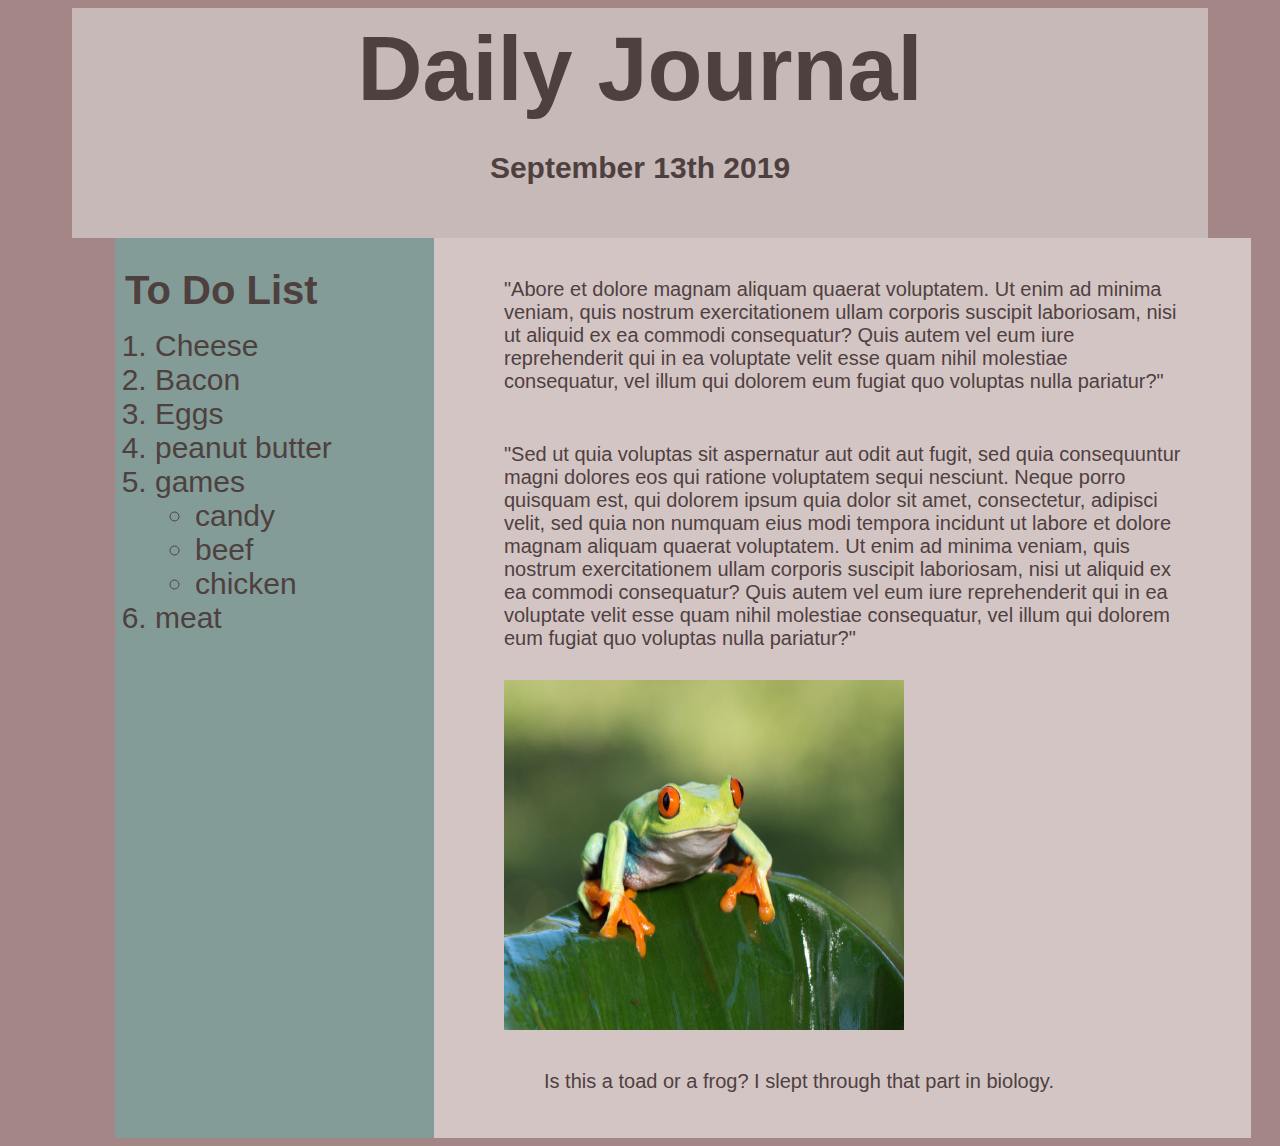
<file: lesson-1-boxmodel_layout/landing-page-lab/index.html>
<!DOCTYPE html>
<html>
    
<head>
  <link rel="stylesheet" href="style.css" type="text/css" />  
  <title>Page Title</title>
  
</head>

<body>
  <header id ="journal-banner">
          <h1>Daily Journal</h1>
          <h4>September 13th 2019</h4>
  </header>
  <main>
      <section>
          <aside id="to-do-list">
              <h4 id="to-do-list-heading">To Do List</h4>
             <ol>
                 <li>Cheese</li>
                 <li>Bacon</li>
                 <li>Eggs</li>
                 <li>peanut butter</li>
                 <li>
                     games
                     <ul>
                         <li>candy</li>
                         <li>beef</li>
                         <li>chicken</li>
                     </ul>
                 </li>
                 <li>meat</li>
             </ol>
          </aside>
          
          <article id="journal-entry">
              <p> 
              "Abore et dolore magnam aliquam quaerat voluptatem. Ut enim ad minima veniam, quis nostrum exercitationem ullam corporis suscipit laboriosam, nisi ut aliquid ex ea commodi consequatur? Quis autem vel eum iure reprehenderit qui in ea voluptate velit esse quam nihil molestiae consequatur, vel illum qui dolorem eum fugiat quo voluptas nulla pariatur?"
              </p>
              <p> 
              "Sed ut quia voluptas sit aspernatur aut odit aut fugit, sed quia consequuntur magni dolores eos qui ratione voluptatem sequi nesciunt. Neque porro quisquam est, qui dolorem ipsum quia dolor sit amet, consectetur, adipisci velit, sed quia non numquam eius modi tempora incidunt ut labore et dolore magnam aliquam quaerat voluptatem. Ut enim ad minima veniam, quis nostrum exercitationem ullam corporis suscipit laboriosam, nisi ut aliquid ex ea commodi consequatur? Quis autem vel eum iure reprehenderit qui in ea voluptate velit esse quam nihil molestiae consequatur, vel illum qui dolorem eum fugiat quo voluptas nulla pariatur?"
              </p>
              <figure>
              <img src="frog.jpg" alt="Picture of a toad?" height="350px" width="400px"> <p>Is this a toad or a frog? I slept through that part in biology.</p></img>
          </figure>
          </article>
          
      </section>
  </main>

</body>

</html>
</file>
<file: lesson-1-boxmodel_layout/landing-page-lab/style.css>
html{
    background-color: #a58686;
    font-family: sans-serif;
}

#journal-banner{
    height: 230px;
    width: 1136px;
    background-color: #c8b9b9;
    text-align: center;
    margin: 0 auto;
}

h1{
    padding-top: 10px;
    font-size: 90px;
    margin-top: 0px;
    margin-bottom: 0px;
    color: #4f4040;
    display: inline-block;
}

h4{
    color: #4f4040;
    font-size: 30px;
    margin-bottom: 0px;
    margin-top: 30px;
}

#to-do-list{
    width: 323px;
    height:900px;
    background-color: #839c97;
    margin-right: -9px;
    margin-left: 107px;
    display: inline-block;
}

#to-do-list-heading{
    margin-left: 10px;
    font-size: 40px;
}

#journal-entry{
    width: 817px;
    height: 900px;
    display: inline-block;
    background-color: #d4c5c5;
    margin-right: 80px;
    margin-left: 5px;
}

p{
    padding:10px;
    padding-top: 20px;
    padding-left: 70px;
    padding-right: 70px;
    color: #4f4040;
    font-size: 20px;
}

li{
    font-size: 30px;
    color: #4f4040;
}

img{
    display: flex;
    margin-left: 30px;
}

main{
    display: flex;
}

section{
    display: flex;
}
#img-cap{
    color: #4f4040;
    font-size: 10px;
}
</file>
